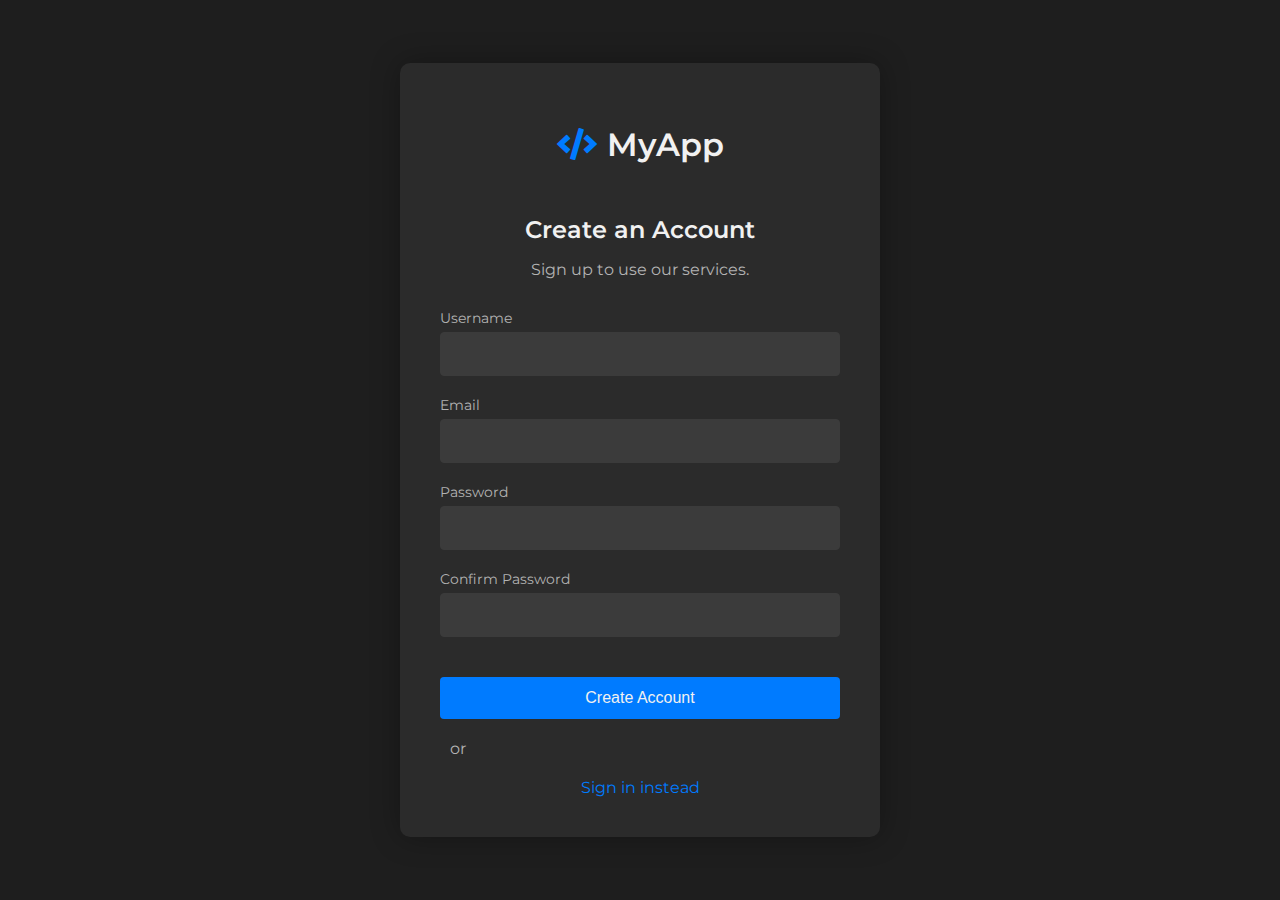
<file: create acc.html>
<!DOCTYPE html>
<html>
<head>
  <title>Create Account</title>
  <link rel="stylesheet" href="create.css">
  <link href="https://fonts.googleapis.com/css2?family=Montserrat:wght@400;600&display=swap" rel="stylesheet">
  <link rel="stylesheet" href="https://cdnjs.cloudflare.com/ajax/libs/font-awesome/5.15.3/css/all.min.css">
</head>
<body>
  <div class="container">
    <div class="form-container">
      <div class="logo">
        <i class="fas fa-code"></i>
        <h1>MyApp</h1>
      </div>
      <h2>Create an Account</h2>
      <p>Sign up to use our services.</p>
      <form id="signup-form">
        <div class="form-group">
          <label for="username">Username</label>
          <input type="text" id="username" name="username" required>
        </div>
        <div class="form-group">
          <label for="email">Email</label>
          <input type="email" id="email" name="email" required>
        </div>
        <div class="form-group">
          <label for="password">Password</label>
          <input type="password" id="password" name="password" required>
        </div>
        <div class="form-group">
          <label for="confirm-password">Confirm Password</label>
          <input type="password" id="confirm-password" name="confirm-password" required>
        </div>
        <button type="submit" class="btn">Create Account</button>
      </form>
      <div class="or-separator">
        <span>or</span>
      </div>
      <a href="#" class="signup-link">Sign in instead</a>
    </div>
  </div>
</body>
</html>
</file>
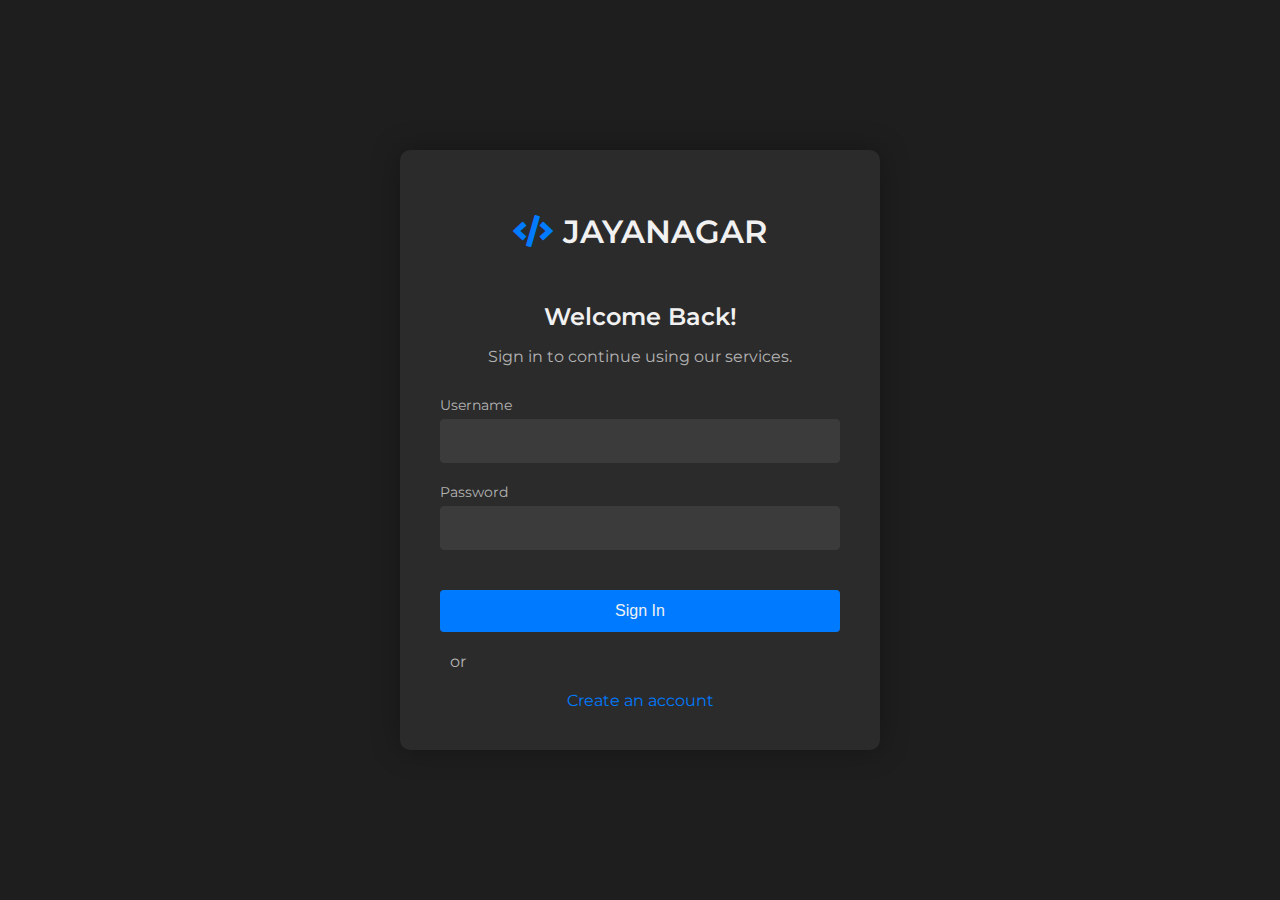
<file: signin/up/signin.html>
<!DOCTYPE html>
<html>
<head>
  <title>Sign In</title>
  <link rel="stylesheet" href="sighin.css">
  <link href="https://fonts.googleapis.com/css2?family=Montserrat:wght@400;600&display=swap" rel="stylesheet">
  <link rel="stylesheet" href="https://cdnjs.cloudflare.com/ajax/libs/font-awesome/5.15.3/css/all.min.css">
</head>
<body>
  <div class="container">
    <div class="form-container">
      <div class="logo">
        <i class="fas fa-code"></i>
        <h1>JAYANAGAR</h1>
      </div>
      <h2>Welcome Back!</h2>
      <p>Sign in to continue using our services.</p>
      <form>
        <div class="form-group">
          <label for="username">Username</label>
          <input type="text" id="username" name="username" required>
        </div>
        <div class="form-group">
          <label for="password">Password</label>
          <input type="password" id="password" name="password" required>
        </div>
        <button type="submit" class="btn">Sign In</button>
      </form>
      <div class="or-separator">
        <span>or</span>
      </div>
      <a href="#" class="signup-link">Create an account</a>
    </div>
  </div>
</body>
</html>
</file>
<file: create.css>
body {
    font-family: 'Montserrat', sans-serif;
    background-color: #1e1e1e;
    display: flex;
    justify-content: center;
    align-items: center;
    height: 100vh;
    margin: 0;
  }
  
  .container {
    background-color: #2b2b2b;
    border-radius: 10px;
    box-shadow: 0 0 30px rgba(0, 0, 0, 0.3);
    width: 400px;
    padding: 40px;
  }
  
  .form-container {
    text-align: center;
  }
  
  .logo {
    display: flex;
    align-items: center;
    justify-content: center;
    margin-bottom: 30px;
  }
  
  .logo i {
    font-size: 32px;
    color: #007bff;
    margin-right: 10px;
  }
  
  .logo h1 {
    font-size: 32px;
    font-weight: 600;
    color: #f1f1f1;
  }
  
  h2 {
    font-size: 24px;
    font-weight: 600;
    color: #f1f1f1;
    margin-bottom: 10px;
  }
  
  p {
    color: #b3b3b3;
    margin-bottom: 30px;
  }
  
  .form-group {
    text-align: left;
    margin-bottom: 20px;
  }
  
  label {
    display: block;
    font-size: 14px;
    font-weight: 400;
    color: #b3b3b3;
    margin-bottom: 5px;
  }
  
  input[type="text"], input[type="email"], input[type="password"] {
    width: 100%;
    padding: 12px 20px;
    background-color: #3b3b3b;
    border: 1px solid #3b3b3b;
    border-radius: 4px;
    box-sizing: border-box;
    font-size: 16px;
    color: #f1f1f1;
    transition: border-color 0.3s ease;
  }
  
  input[type="text"]:focus, input[type="email"]:focus, input[type="password"]:focus {
    border-color: #007bff;
  }
  
  .btn {
    background-color: #007bff;
    color: #f1f1f1;
    padding: 12px 20px;
    border: none;
    border-radius: 4px;
    cursor: pointer;
    font-size: 16px;
    width: 100%;
    margin-top: 20px;
    transition: background-color 0.3s ease;
  }
  
  .btn:hover {
    background-color: #0056b3;
  }
  
  .or-separator {
    display: flex;
    align-items: center;
    color: #b3b3b3;
    margin: 20px 0;
  }
  
  .or-separator span {
    margin: 0 10px;
  }
  
  .signup-link {
    color: #007bff;
    text-decoration: none;
    transition: color 0.3s ease;
  }
  
  .signup-link:hover {
    color: #0056b3;
  }
</file>
<file: signin/up/sighin.css>
body {
    font-family: 'Montserrat', sans-serif;
    background-color: #1e1e1e;
    display: flex;
    justify-content: center;
    align-items: center;
    height: 100vh;
    margin: 0;
  }
  
  .container {
    background-color: #2b2b2b;
    border-radius: 10px;
    box-shadow: 0 0 30px rgba(0, 0, 0, 0.3);
    width: 400px;
    padding: 40px;
  }
  
  .form-container {
    text-align: center;
  }
  
  .logo {
    display: flex;
    align-items: center;
    justify-content: center;
    margin-bottom: 30px;
  }
  
  .logo i {
    font-size: 32px;
    color: #007bff;
    margin-right: 10px;
  }
  
  .logo h1 {
    font-size: 32px;
    font-weight: 600;
    color: #f1f1f1;
  }
  
  h2 {
    font-size: 24px;
    font-weight: 600;
    color: #f1f1f1;
    margin-bottom: 10px;
  }
  
  p {
    color: #b3b3b3;
    margin-bottom: 30px;
  }
  
  .form-group {
    text-align: left;
    margin-bottom: 20px;
  }
  
  label {
    display: block;
    font-size: 14px;
    font-weight: 400;
    color: #b3b3b3;
    margin-bottom: 5px;
  }
  
  input[type="text"], input[type="password"] {
    width: 100%;
    padding: 12px 20px;
    background-color: #3b3b3b;
    border: 1px solid #3b3b3b;
    border-radius: 4px;
    box-sizing: border-box;
    font-size: 16px;
    color: #f1f1f1;
    transition: border-color 0.3s ease;
  }
  
  input[type="text"]:focus, input[type="password"]:focus {
    border-color: #007bff;
  }
  
  .btn {
    background-color: #007bff;
    color: #f1f1f1;
    padding: 12px 20px;
    border: none;
    border-radius: 4px;
    cursor: pointer;
    font-size: 16px;
    width: 100%;
    margin-top: 20px;
    transition: background-color 0.3s ease;
  }
  
  .btn:hover {
    background-color: #0056b3;
  }
  
  .or-separator {
    display: flex;
    align-items: center;
    color: #b3b3b3;
    margin: 20px 0;
  }
  
  .or-separator span {
    margin: 0 10px;
  }
  
  .signup-link {
    color: #007bff;
    text-decoration: none;
    transition: color 0.3s ease;
  }
  
  .signup-link:hover {
    color: #0056b3;
  }
</file>
